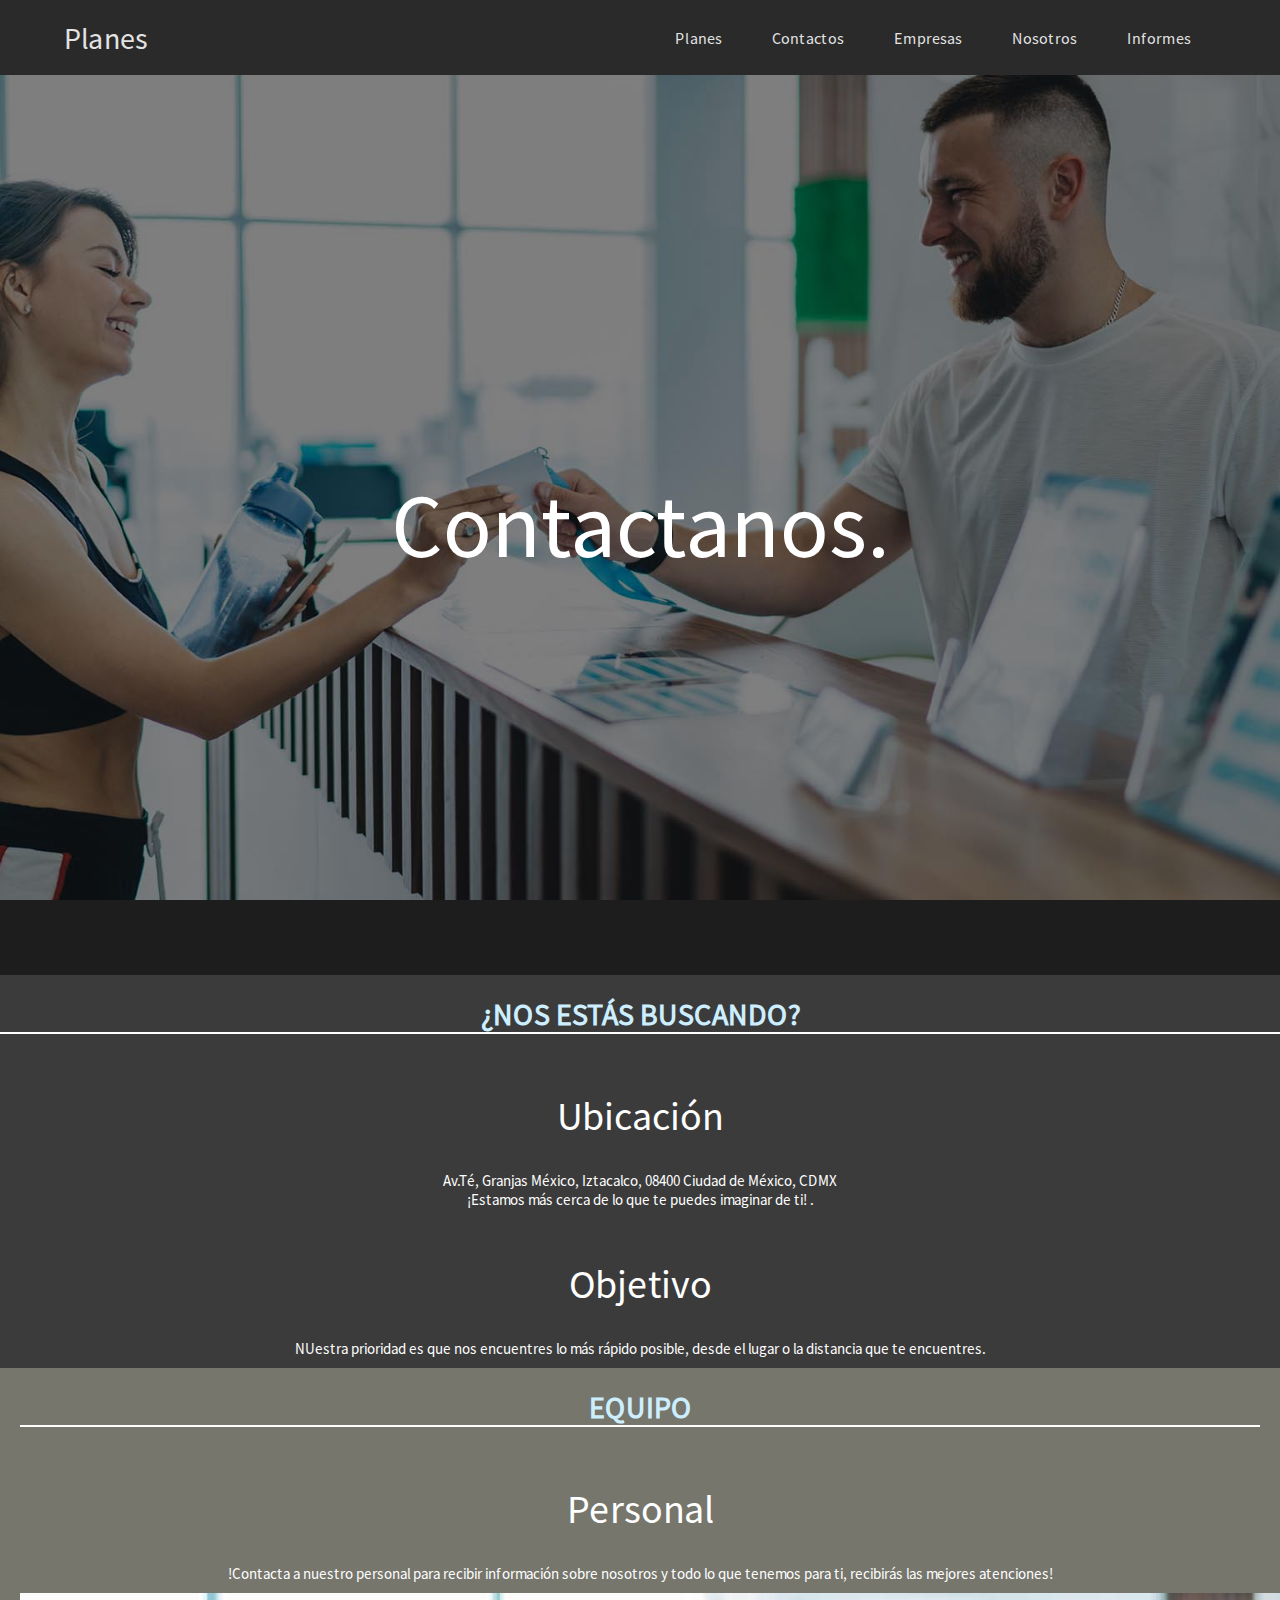
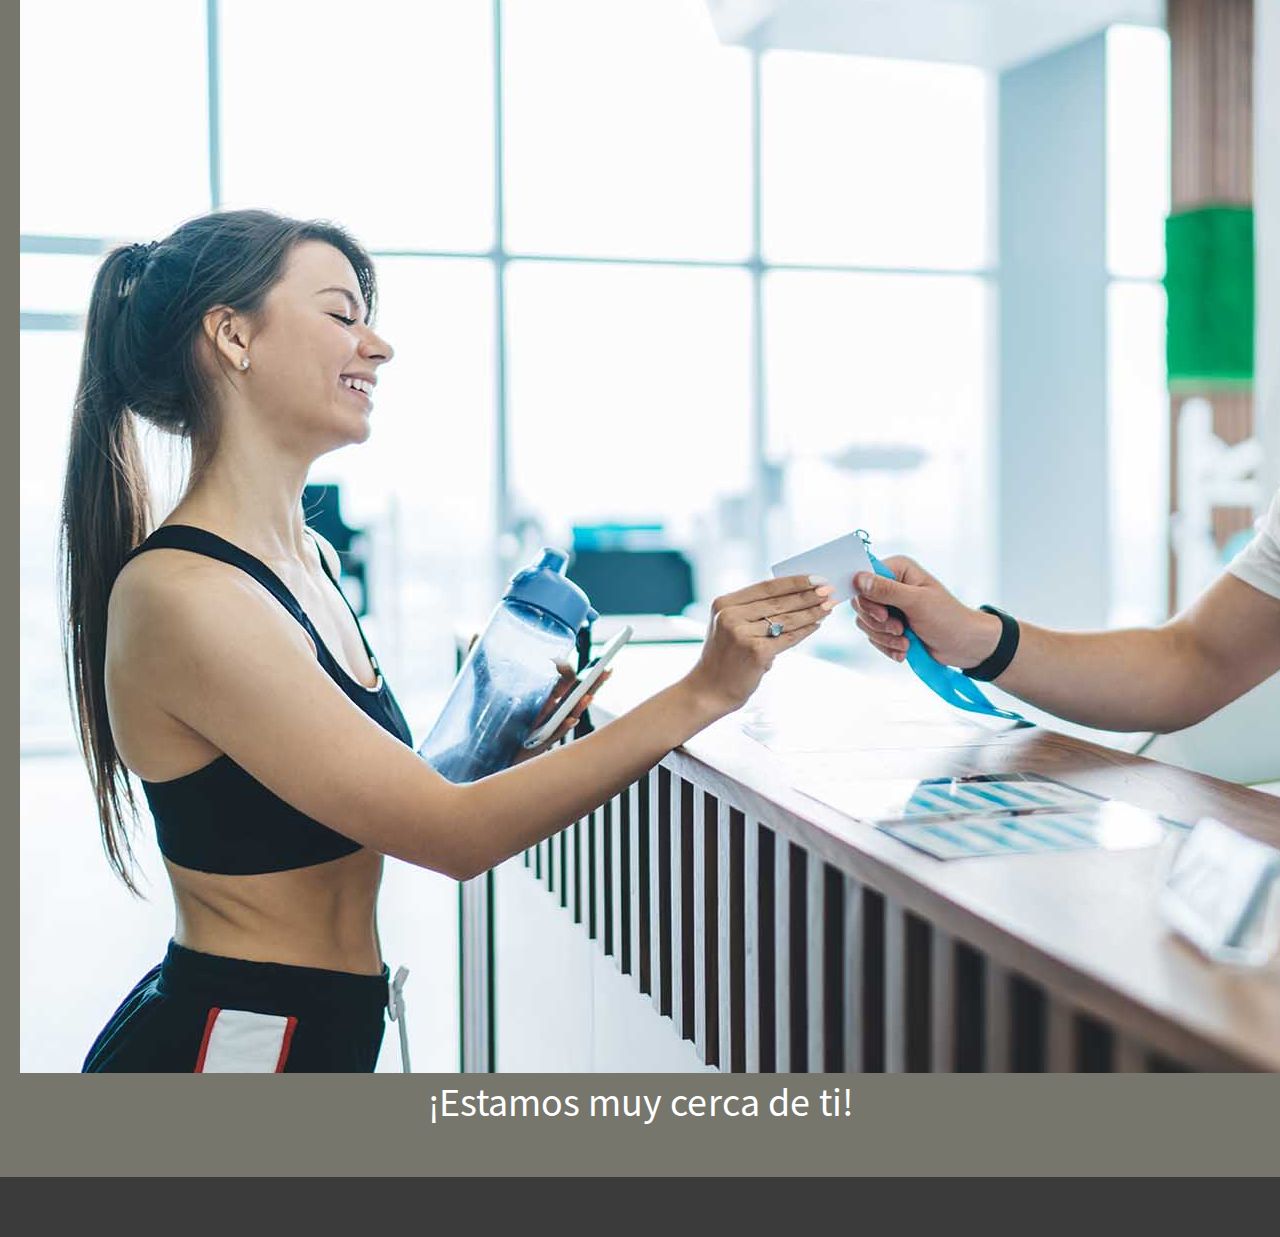
<file: Web Pages/contacto.html>
<!DOCTYPE html>
<html lang="en">
<head>
    <meta charset="UTF-8">
    <title>Contacto</title>

    <!-- Estilos generales -->
    <link rel="stylesheet" href="../css/main.css">
    <link rel="stylesheet" href="../css/colores.css">
    <link rel="stylesheet" href="../css/box_and_forms.css">
    <link rel="stylesheet" href="../css/header_general.css">

    <!-- estilo de pagina  -->
    <link rel="stylesheet" href="../css/contacto.css">

    <!-- Iconos de google -->
    <link rel="stylesheet"
          href="https://fonts.googleapis.com/css2?family=Material+Symbols+Rounded:opsz,wght,FILL,GRAD@48,400,1,0"/>

</head>
<body>
<!-- Header -->
<header>
    <div>
        <div class="titulo">Planes</div>
        <nav>
            <a href="../Web%20Pages/planes.html">Planes</a>
            <a href="../Web%20Pages/contacto.html">Contactos</a>
            <a href="../Web%20Pages/empresa.html">Empresas</a>
            <a href="../Web%20Pages/nosotros.html">Nosotros</a>
            <a href="../Web%20Pages/informes.html">Informes</a>
        </nav>
    </div>
</header>
   <!-- Fondo -->
    <div class="contenido-body"> 
    <h1 class="texto"> Contactanos.</h1> 
</div>
    <br>
    <main class="container">
        <div class="Equipo de Expertos">
                <h2 class="subtitulo"> <span> ¿Nos estás buscando?</span> </h2>
                <p>
                      <div class="titulo2"> Ubicación </div> <br> 
            <div class= "texto2">  Av.Té, Granjas México, Iztacalco, 08400 Ciudad de México, CDMX <br>
                ¡Estamos más cerca de lo que te puedes imaginar de ti! .</div>
                </p>
            <br>
            <br>
                <p>
                      <div class="titulo2"> Objetivo </div> <br> 
            <div class= "texto3"> NUestra prioridad es que nos encuentres lo más rápido posible, desde el lugar o la distancia que te encuentres.</div>
                </p>  
        </div>
        <div class="row productos">
            <article class="col-12 text-center">
                <h2 class="subtitulo"><span> EQUIPO </span> </h2>
                <div class="mision">
                <p>
                  <div class="titulo2"> Personal </div> <br>
                   <div class= "texto4"> !Contacta a nuestro personal para recibir información sobre nosotros y todo lo que tenemos para ti, recibirás las mejores atenciones!</div>
                </p>
                </div>
            </article>
            <div class="col-12">
                <div class="row" justify-content-center>
              <article class="col-6">
                  <figure class="producto">
                     
                          <div align="center"> <img src= "../media/img/RECEP.jpg" class="img-fluid" alt""> </div>
                      <figcaption class="overlay">
                          <div class="titulo2"> ¡Estamos muy cerca de ti! </div>
                          <br> 

<section>

</section>
</body>
</html>
</file>
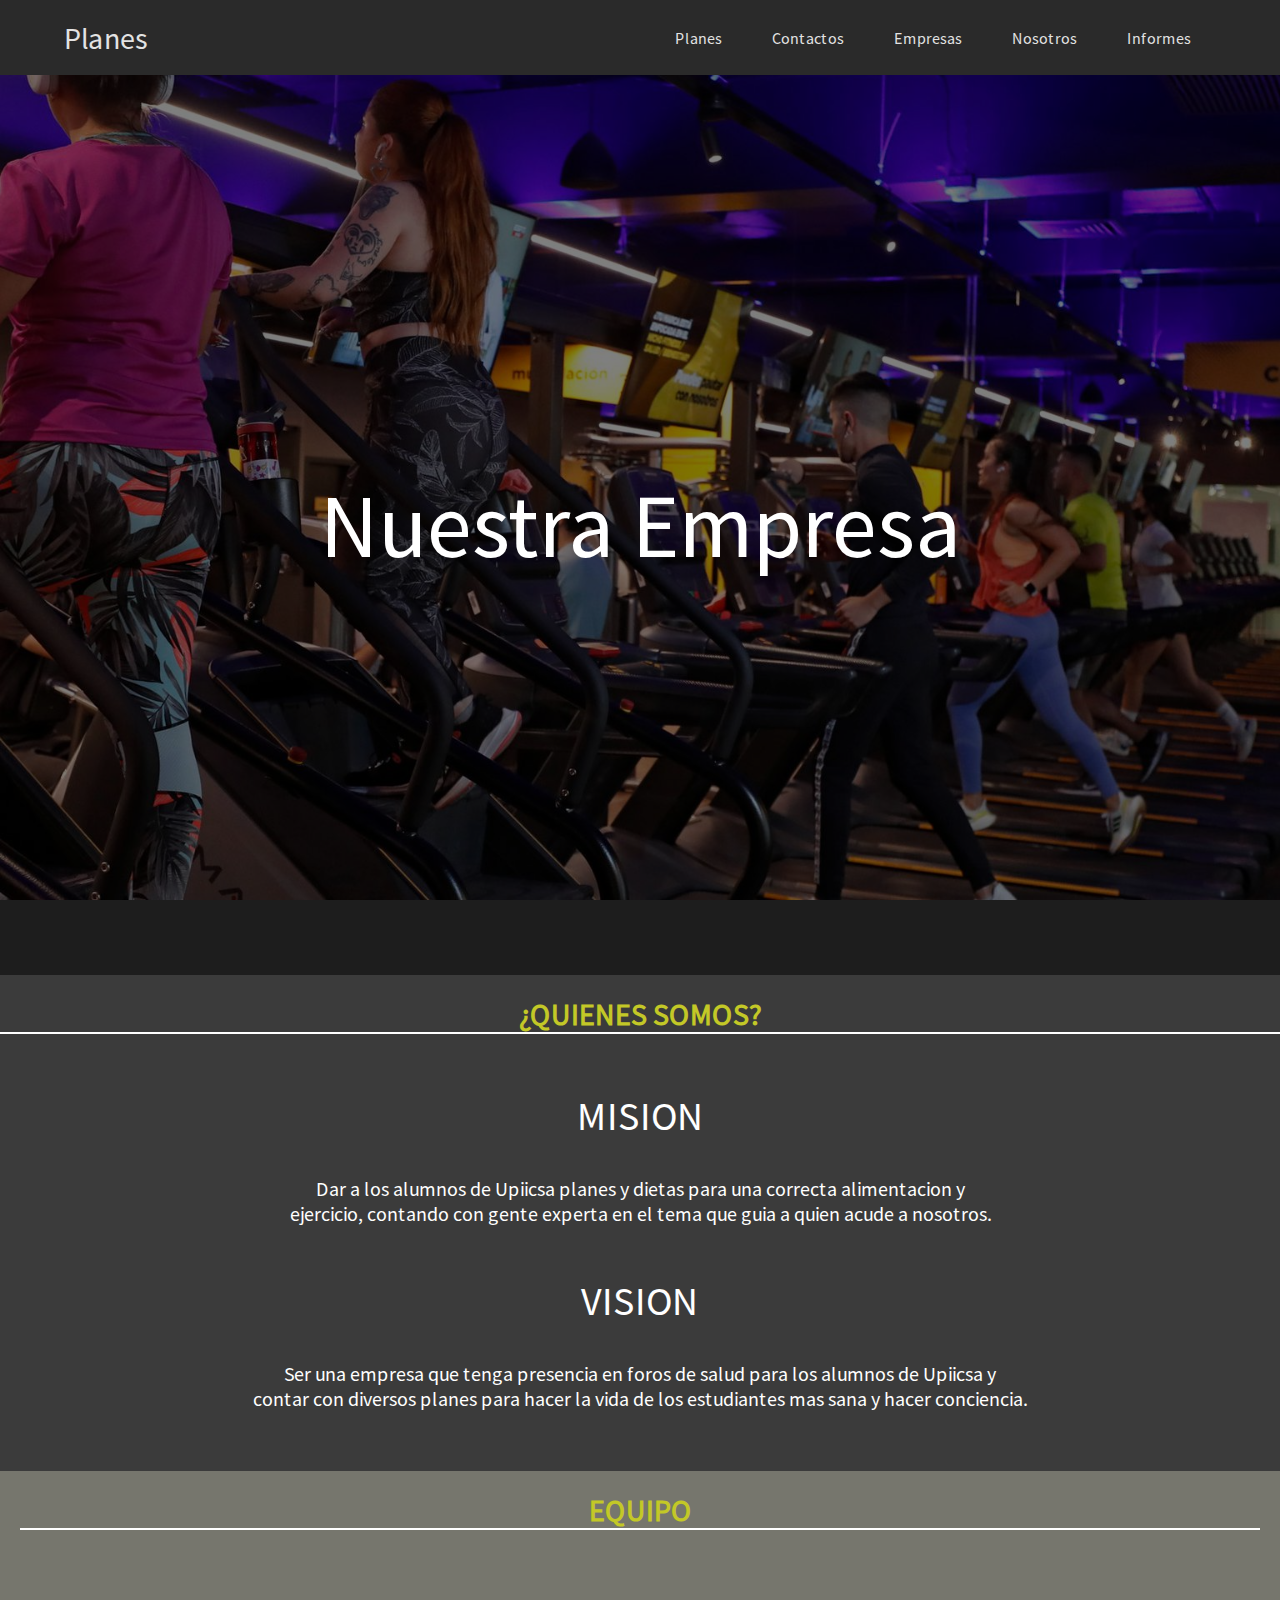
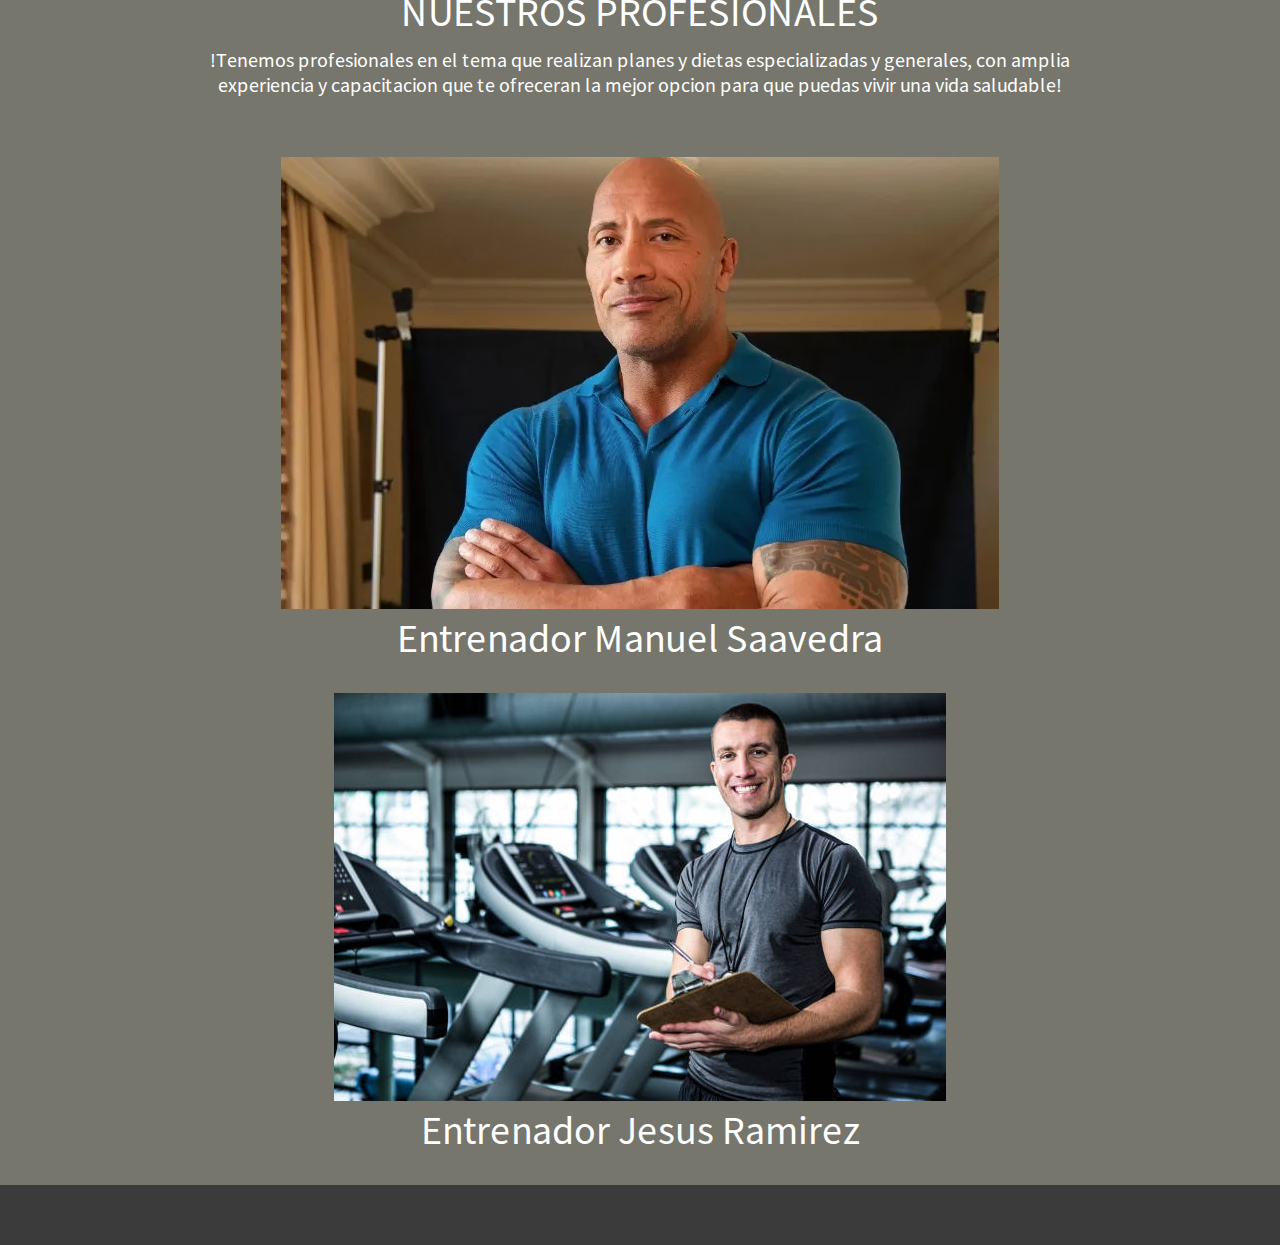
<file: Web Pages/empresa.html>
<!DOCTYPE html>
<html lang="en">
<head>
    <meta charset="UTF-8">
    <title>Empresa</title>
    <!-- Estilos generales -->
    <link rel="stylesheet" href="../css/main.css">
    <link rel="stylesheet" href="../css/colores.css">
    <link rel="stylesheet" href="../css/box_and_forms.css">
    <link rel="stylesheet" href="../css/header_general.css">

    <!-- estilo de pagina  -->
    <link rel="stylesheet" href="../css/empresa.css">

    <!-- Iconos de google -->
    <link rel="stylesheet"
          href="https://fonts.googleapis.com/css2?family=Material+Symbols+Rounded:opsz,wght,FILL,GRAD@48,400,1,0"/>


</head>
<body>

<!-- Header -->
<header>
    <div>
        <div class="titulo">Planes</div>
        <nav>
            <a href="../Web%20Pages/planes.html">Planes</a>
            <a href="../Web%20Pages/contacto.html">Contactos</a>
            <a href="../Web%20Pages/empresa.html">Empresas</a>
            <a href="../Web%20Pages/nosotros.html">Nosotros</a>
            <a href="../Web%20Pages/informes.html">Informes</a>
        </nav>
    </div>
</header>

<!-- Fondo -->
    <div class="contenido-body"> 
    <h1 class="texto"> Nuestra Empresa </h1> 
</div>
    <br>
    <main class="container">
        <div class="mision">
                <h2 class="subtitulo"> <span> ¿Quienes somos? </span> </h2>
                <p>
                      <div class="titulo2"> MISION </div> <br> Dar a los alumnos de Upiicsa planes y dietas para una correcta alimentacion y <br> ejercicio, contando con gente experta en el tema que guia a quien acude a nosotros.
                </p>
            <br>
            <br>
                <p>
                      <div class="titulo2"> VISION </div> <br> Ser una empresa que tenga presencia en foros de salud para los alumnos de  Upiicsa y <br> contar con diversos planes para hacer la vida de los estudiantes mas sana y hacer conciencia.
                </p>  
        </div>
        <div class="row productos">
            <article class="col-12 text-center">
                <h2 class="subtitulo"><span> Equipo </span> </h2>
                <div class="mision">
                <p>
                  <div class="titulo2"> NUESTROS PROFESIONALES </div>
                    !Tenemos profesionales en el tema que realizan planes y dietas especializadas y generales, con amplia <br> 
                    experiencia y capacitacion que te ofreceran la mejor opcion para que puedas vivir una vida saludable!
                </p>
                </div>
            </article>
            <div class="col-12">
                <div class="row" justify-content-center>
              <article class="col-6">
                  <figure class="producto">
                     <div align="center">  <img src= "../media/img/miembro1.jpg" class="img-fluid" alt""> </div>
                      <figcaption class="overlay">
                          <div class="titulo2"> Entrenador Manuel Saavedra </div>
                          <br>
                        <div align="center"> <img src= "../media/img/miembro2.jpg" class="img-fluid" alt""> </div>
                      <figcaption class="overlay">
                          <div class="titulo2"> Entrenador Jesus Ramirez </div>
                  </figure>
              </article>
                </div>
                </div>
        </div>
    </main>
</body>
</html>
</file>
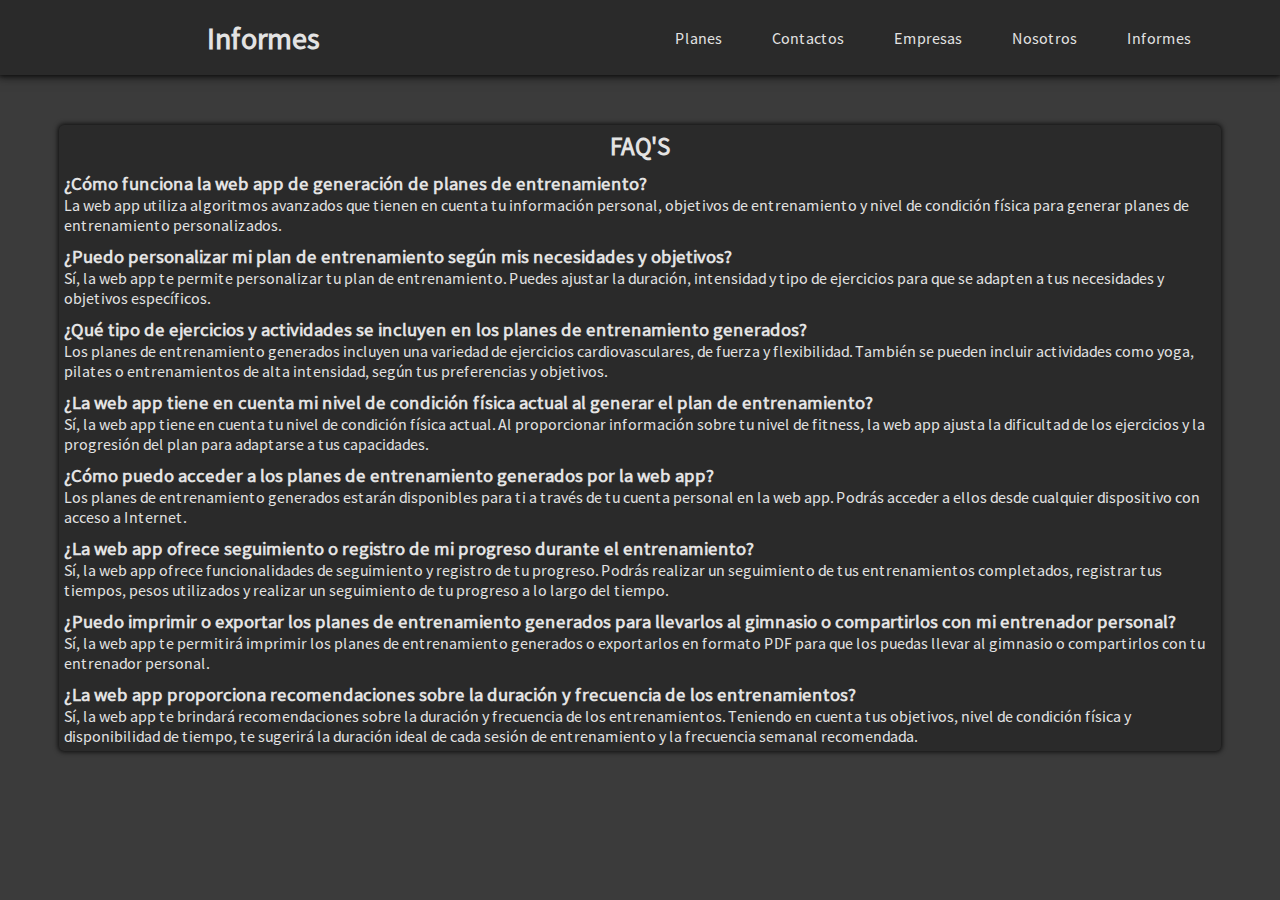
<file: Web Pages/informes.html>
<!DOCTYPE html>
<html lang="en">
<head>
    <meta charset="UTF-8">
    <title>Informe</title>


    <!-- Estilos generales -->
    <link rel="stylesheet" href="../css/main.css">
    <link rel="stylesheet" href="../css/colores.css">
    <link rel="stylesheet" href="../css/box_and_forms.css">
    <link rel="stylesheet" href="../css/header_general.css">

    <!-- estilo de pagina  -->
    <link rel="stylesheet" href="../css/informes.css">

    <!-- Iconos de google -->
    <link rel="stylesheet"
          href="https://fonts.googleapis.com/css2?family=Material+Symbols+Rounded:opsz,wght,FILL,GRAD@48,400,1,0"/>


</head>
<body>
<!-- Header -->
<header>
    <div>
        <div class="titulo">Informes</div>
        <nav>
            <a href="../Web%20Pages/planes.html">Planes</a>
            <a href="../Web%20Pages/contacto.html">Contactos</a>
            <a href="../Web%20Pages/empresa.html">Empresas</a>
            <a href="../Web%20Pages/nosotros.html">Nosotros</a>
            <a href="../Web%20Pages/informes.html">Informes</a>
        </nav>
    </div>
</header>

<section class="box">
    <div class="titulo">FAQ'S</div>
    <div>
        <h3>¿Cómo funciona la web app de generación de planes de entrenamiento?</h3>
        <div>La web app utiliza algoritmos avanzados que tienen en cuenta tu información personal, objetivos de
            entrenamiento y nivel de condición física para generar planes de entrenamiento personalizados.
        </div>
    </div>
    <div>
        <h3>¿Puedo personalizar mi plan de entrenamiento según mis necesidades y objetivos?</h3>
        <div>Sí, la web app te permite personalizar tu plan de entrenamiento. Puedes ajustar la duración, intensidad y
            tipo de ejercicios para que se adapten a tus necesidades y objetivos específicos.
        </div>
    </div>
    <div>
        <h3>¿Qué tipo de ejercicios y actividades se incluyen en los planes de entrenamiento generados?</h3>
        <div>Los planes de entrenamiento generados incluyen una variedad de ejercicios cardiovasculares, de fuerza y
            flexibilidad. También
            se pueden incluir actividades como yoga, pilates o entrenamientos de alta intensidad, según tus preferencias
            y objetivos.
        </div>
    </div>
    <div>
        <h3>¿La web app tiene en cuenta mi nivel de condición física actual al generar el plan de entrenamiento?</h3>
        <div>Sí, la web app tiene en cuenta tu nivel de condición física actual. Al proporcionar información sobre tu
            nivel de fitness, la web app ajusta la dificultad de los ejercicios y la progresión del plan para adaptarse
            a tus capacidades.
        </div>
    </div>
    <div>
        <h3>¿Cómo puedo acceder a los planes de entrenamiento generados por la web app? </h3>
        <div>Los planes de entrenamiento generados estarán disponibles para ti a través de tu cuenta personal en la web
            app. Podrás acceder a ellos desde cualquier dispositivo con acceso a Internet.
        </div>
    </div>
    <div>
        <h3>¿La web app ofrece seguimiento o registro de mi progreso durante el entrenamiento?</h3>
        <div>Sí, la web app ofrece funcionalidades de seguimiento y registro de tu progreso. Podrás realizar un
            seguimiento de tus entrenamientos completados, registrar tus tiempos, pesos utilizados y realizar un
            seguimiento de tu progreso a lo largo del tiempo.
        </div>
    </div>
    <div>
        <h3>¿Puedo imprimir o exportar los planes de entrenamiento generados para llevarlos al gimnasio o compartirlos
            con mi entrenador personal?</h3>
        <div>Sí, la web app te permitirá imprimir los planes de entrenamiento generados o exportarlos en formato PDF
            para que los puedas llevar al gimnasio o compartirlos con tu entrenador personal.
        </div>
    </div>
    <div>
        <h3>¿La web app proporciona recomendaciones sobre la duración y frecuencia de los entrenamientos?</h3>
        <div>Sí, la web app te brindará recomendaciones sobre la duración y frecuencia de los entrenamientos. Teniendo
            en cuenta tus objetivos, nivel de condición física y disponibilidad de tiempo, te sugerirá la duración ideal
            de cada sesión de entrenamiento y la frecuencia semanal recomendada.
        </div>
    </div>


</section>
</body>
</html>
</file>
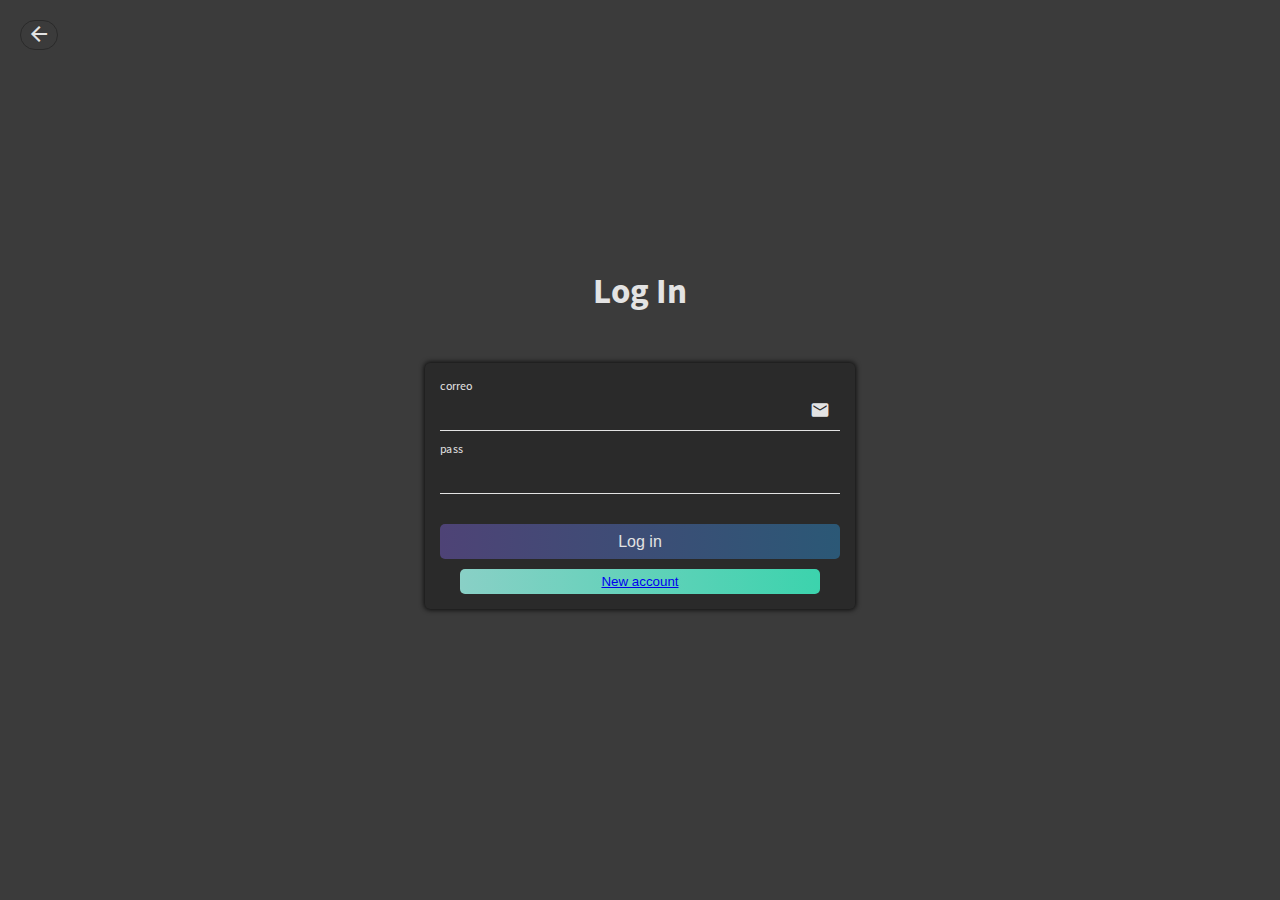
<file: Web Pages/login.html>
<!DOCTYPE html>
<html lang="en">
<head>
    <meta charset="UTF-8">
    <title>Login</title>

    <!-- Estilos -->
    <link rel="stylesheet" href="../css/main.css">
    <link rel="stylesheet" href="../css/colores.css">
    <link rel="stylesheet" href="../css/box_and_forms.css">
    <link rel="stylesheet" href="../css/login_and_sigup.css">
    <link rel="stylesheet" href="../css/app_name_style.css">
    <link rel="stylesheet" href="https://fonts.googleapis.com/icon?family=Material+Icons">

</head>
<body>
<!-- Boton de volver -->
<button class="button_style_3">
  <span class="material-icons">arrow_back</span>
</button>


<section class="form_in_center">
    <h1>Log In</h1>

    <div class="box">
        <form class="form_clasic" id="login">

            <div class="input-container">
                <label for="correo">correo</label>
                <input type="email" name="correo" id="correo" class="input-with-icon">
                <span class="material-icons">mail</span>
            </div>

            <div class="input-container">
                <label for="pass">pass</label>
                <input type="password" name="pass" id="pass" class="input-with-icon">
                <span class="material-icons">key</span>
            </div>


            <!--

            Ejemplo de label sin icono
             <label for="pass">pass</label>
             <input type="password" name="pass" id="pass">


             -->

            <input type="button" value="Log in" id="submit">
            <button class="button_style_1" id="newa"><a href="signup.html">New account</a></button>

        </form>
    </div>

    <!-- nombre de la palicacion con efecto -->
    <div id="app_name_efect">
        <div id="D" class="opacity">D</div>
        <div id="I" class="opacity">I</div>
        <div id="E" class="opacity">E</div>
        <div id="T" class="opacity">T</div>
        <div id="X" class="opacity">X</div>
    </div>
</section>



</body>
<script src="../JS/jquery.js"></script>
<script src="../JS/login_and_signup.js"></script>
<script src="../JS/login.js"></script>
</html>
</file>
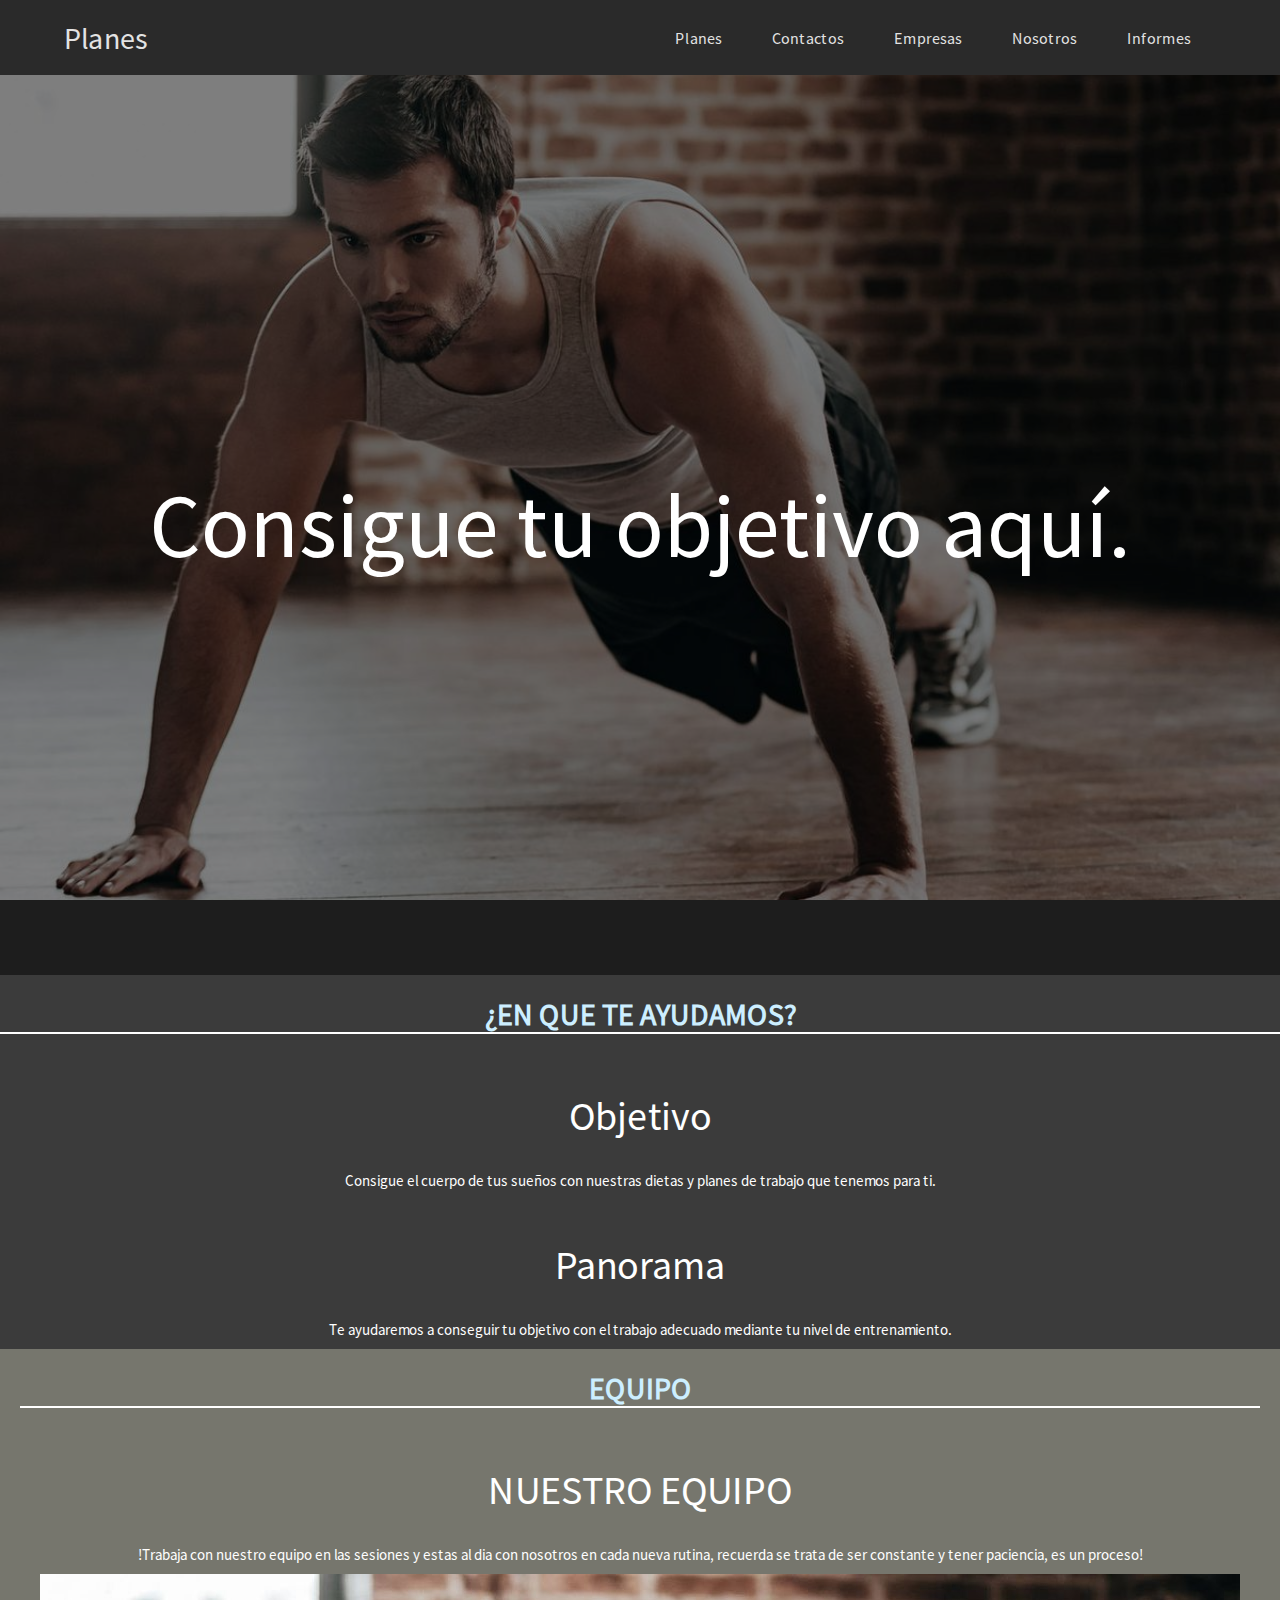
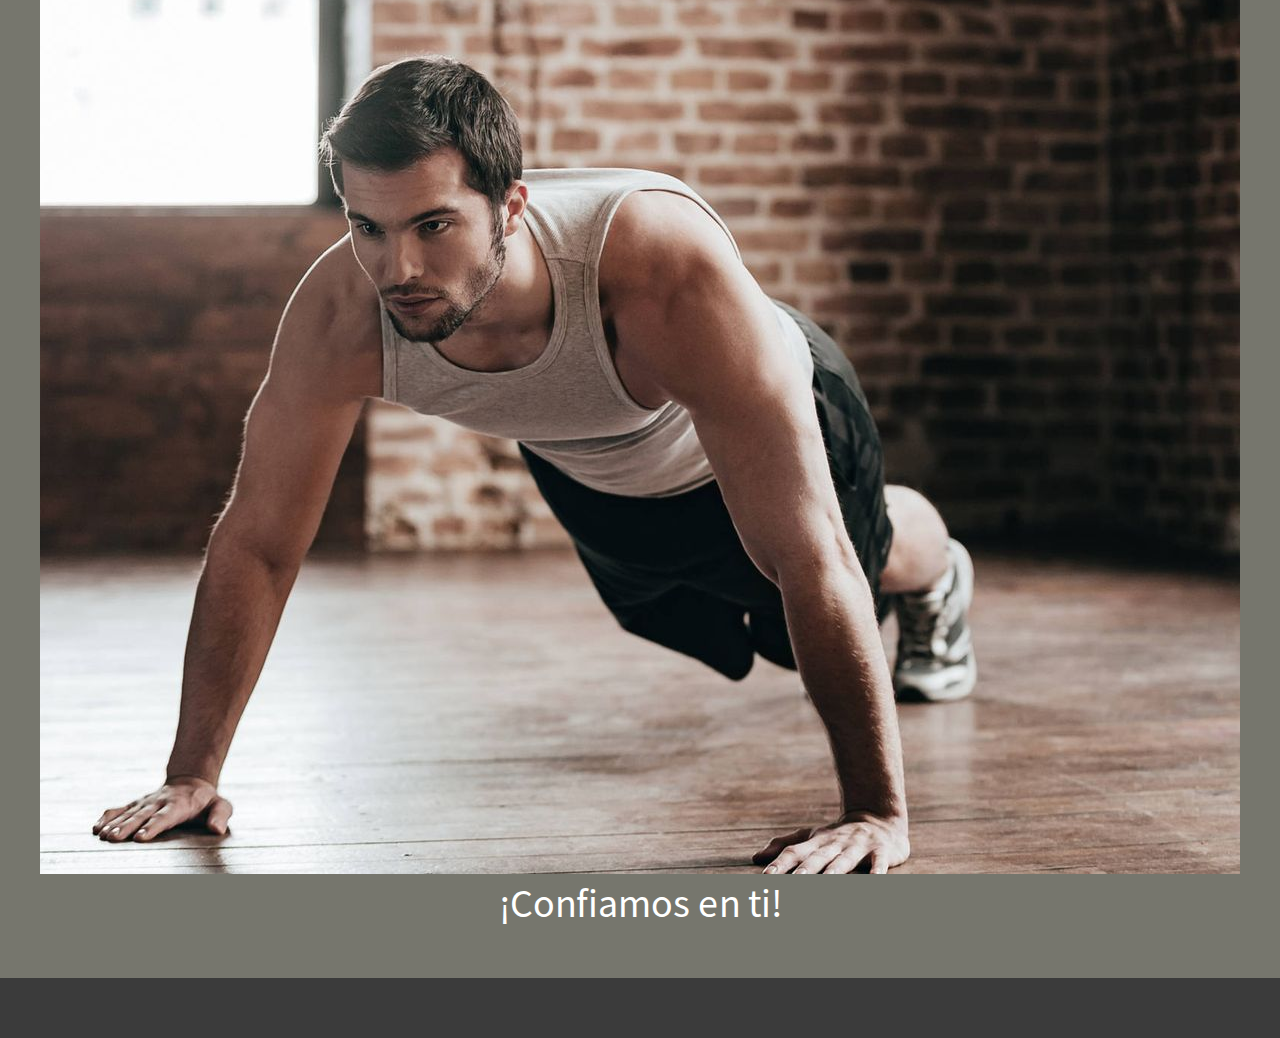
<file: Web Pages/nosotros.html>
<!DOCTYPE html>
<html lang="en">
<head>
    <meta charset="UTF-8">
    <title>Nosotros</title>
    <!-- Estilos generales -->
    <link rel="stylesheet" href="../css/main.css">
    <link rel="stylesheet" href="../css/colores.css">
    <link rel="stylesheet" href="../css/box_and_forms.css">
    <link rel="stylesheet" href="../css/header_general.css">

    <!-- estilo de pagina  -->
    <link rel="stylesheet" href="../css/nosotros.css">

    <!-- Iconos de google -->
    <link rel="stylesheet"
          href="https://fonts.googleapis.com/css2?family=Material+Symbols+Rounded:opsz,wght,FILL,GRAD@48,400,1,0"/>


</head>
<body>

<!-- Header -->
<header>
    <div>
        <div class="titulo">Planes</div>
        <nav>
            <a href="../Web%20Pages/planes.html">Planes</a>
            <a href="../Web%20Pages/contacto.html">Contactos</a>
            <a href="../Web%20Pages/empresa.html">Empresas</a>
            <a href="../Web%20Pages/nosotros.html">Nosotros</a>
            <a href="../Web%20Pages/informes.html">Informes</a>
        </nav>
    </div>
</header>

<!-- Fondo -->
    <div class="contenido-body"> 
    <h1 class="texto"> Consigue tu objetivo aquí.</h1> 
</div>
    <br>
    <main class="container">
        <div class="Equipo de Expertos">
                <h2 class="subtitulo"> <span> ¿En que te ayudamos?</span> </h2>
                <p>
                      <div class="titulo2"> Objetivo </div> <br> 
            <div class= "texto2"> Consigue el cuerpo de tus sueños con nuestras dietas y planes de trabajo que tenemos para ti.</div>
                </p>
            <br>
            <br>
                <p>
                      <div class="titulo2"> Panorama </div> <br> 
            <div class= "texto3">Te ayudaremos a conseguir tu objetivo con el trabajo adecuado mediante tu nivel de entrenamiento.</div>
                </p>  
        </div>
        <div class="row productos">
            <article class="col-12 text-center">
                <h2 class="subtitulo"><span> Equipo </span> </h2>
                <div class="mision">
                <p>
                  <div class="titulo2"> NUESTRO EQUIPO </div> <br>
                   <div class= "texto4"> !Trabaja con nuestro equipo en las sesiones y estas al dia con nosotros en cada nueva rutina,  
                    recuerda se trata de ser constante y tener paciencia, es un proceso!</div>
                </p>
                </div>
            </article>
            <div class="col-12">
                <div class="row" justify-content-center>
              <article class="col-6">
                  <figure class="producto">
                     <div align="center">  <img src= "../media/img/Ejercicio.jpg" class="img-fluid" alt""> </div>
                      <figcaption class="overlay">
                          <div class="titulo2"> ¡Confiamos en ti! </div>
                          <br>
                        
                  </figure>
              </article>
                </div>
                </div>
        </div>
    </main>
</body>
</html>
</file>
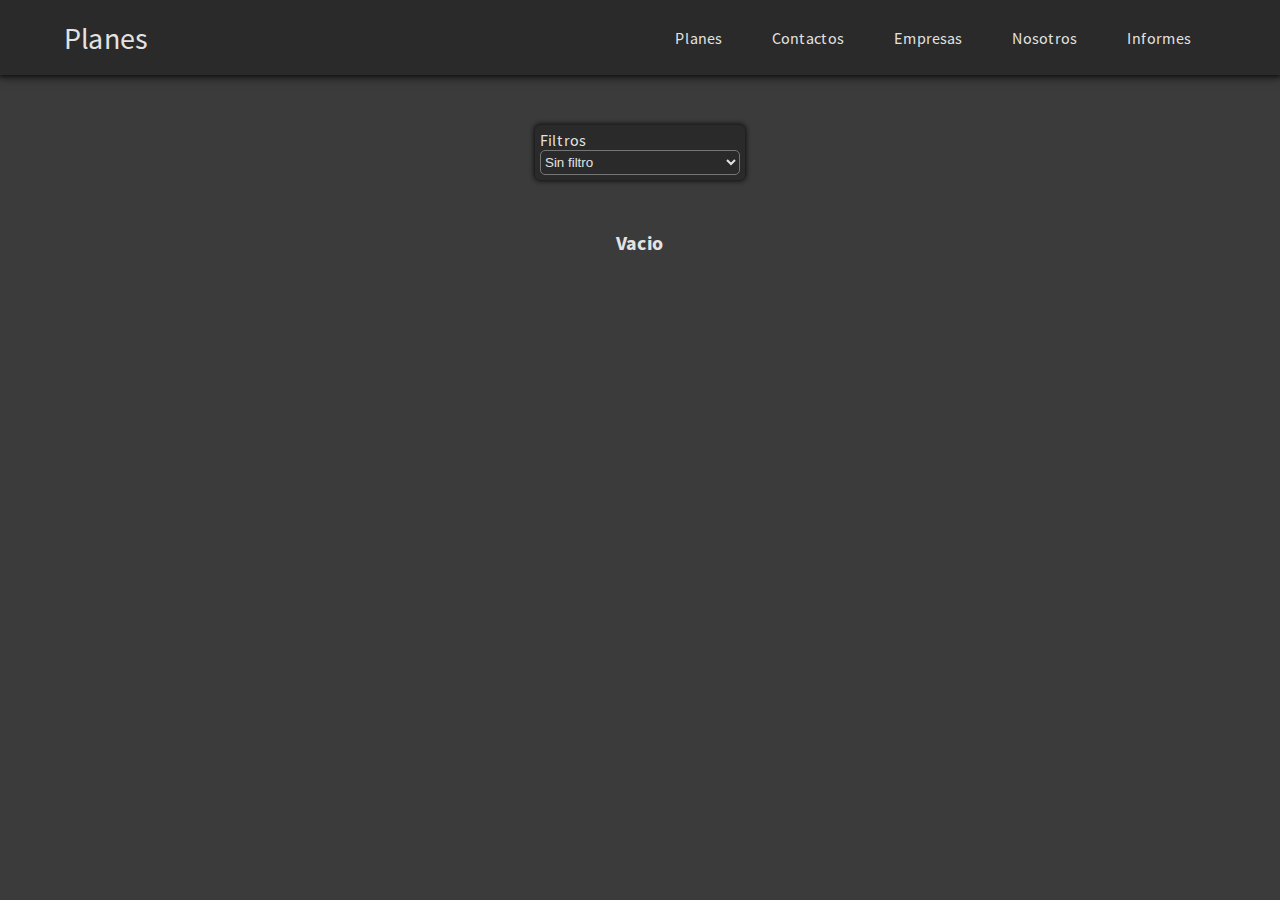
<file: Web Pages/planes.html>
<!DOCTYPE html>
<html lang="en">
<head>
    <meta charset="UTF-8">
    <title>Planes</title>

    <!-- Estilos generales -->
    <link rel="stylesheet" href="../css/main.css">
    <link rel="stylesheet" href="../css/colores.css">
    <link rel="stylesheet" href="../css/box_and_forms.css">
    <link rel="stylesheet" href="../css/header_general.css">

    <!-- estilo de pagina  -->
    <link rel="stylesheet" href="../css/planes.css">

    <!-- Iconos de google -->
    <link rel="stylesheet"
          href="https://fonts.googleapis.com/css2?family=Material+Symbols+Rounded:opsz,wght,FILL,GRAD@48,400,1,0"/>
    <script src="../JS/jquery.js"></script>

</head>
<body class="scroll">


<!-- Header -->
<header>
    <div>
        <div class="titulo">Planes</div>
        <nav>
            <a href="../Web%20Pages/planes.html">Planes</a>
            <a href="../Web%20Pages/contacto.html">Contactos</a>
            <a href="../Web%20Pages/empresa.html">Empresas</a>
            <a href="../Web%20Pages/nosotros.html">Nosotros</a>
            <a href="../Web%20Pages/informes.html">Informes</a>
        </nav>
    </div>
</header>

<div class="filtro box">
    <div>Filtros</div>


    <select id="miSelect">
        <option value="1">Sin filtro</option>
        <option value="2">Favoritos</option>
        <option value="3">Ocultos</option>
        <option value="4">Siguiendo</option>
    </select>
</div>

<section class="cuerpo" id="cuerpo">

    <!-- Inicia Plan
    <div class="plan_contenedor">
        <div class="icons">
            <span class="material-symbols-rounded follow">person_add</span>
            <span class="material-symbols-rounded siguiendo">verified</span>
            <span class="material-symbols-rounded favorito">favorite</span>
            <span class="material-symbols-rounded ocultar">block</span>
            <span class="material-symbols-rounded mostrar">visibility</span>
        </div>

        <div class="box plan">
            <div class="nombre">nombre plan</div>
            <div class="descripcion scroll">Lorem
            </div>
        </div>

        <img src="../media/img/fisicoculturista.jpg"/>
    </div>
   find del plan -->


</section>


<section class="vacio" id="cuerpo_oculto"></section>

</body>
<script src="../JS/jquery.js"></script>
<script src="../JS/planes.js"></script>
</html>
</file>
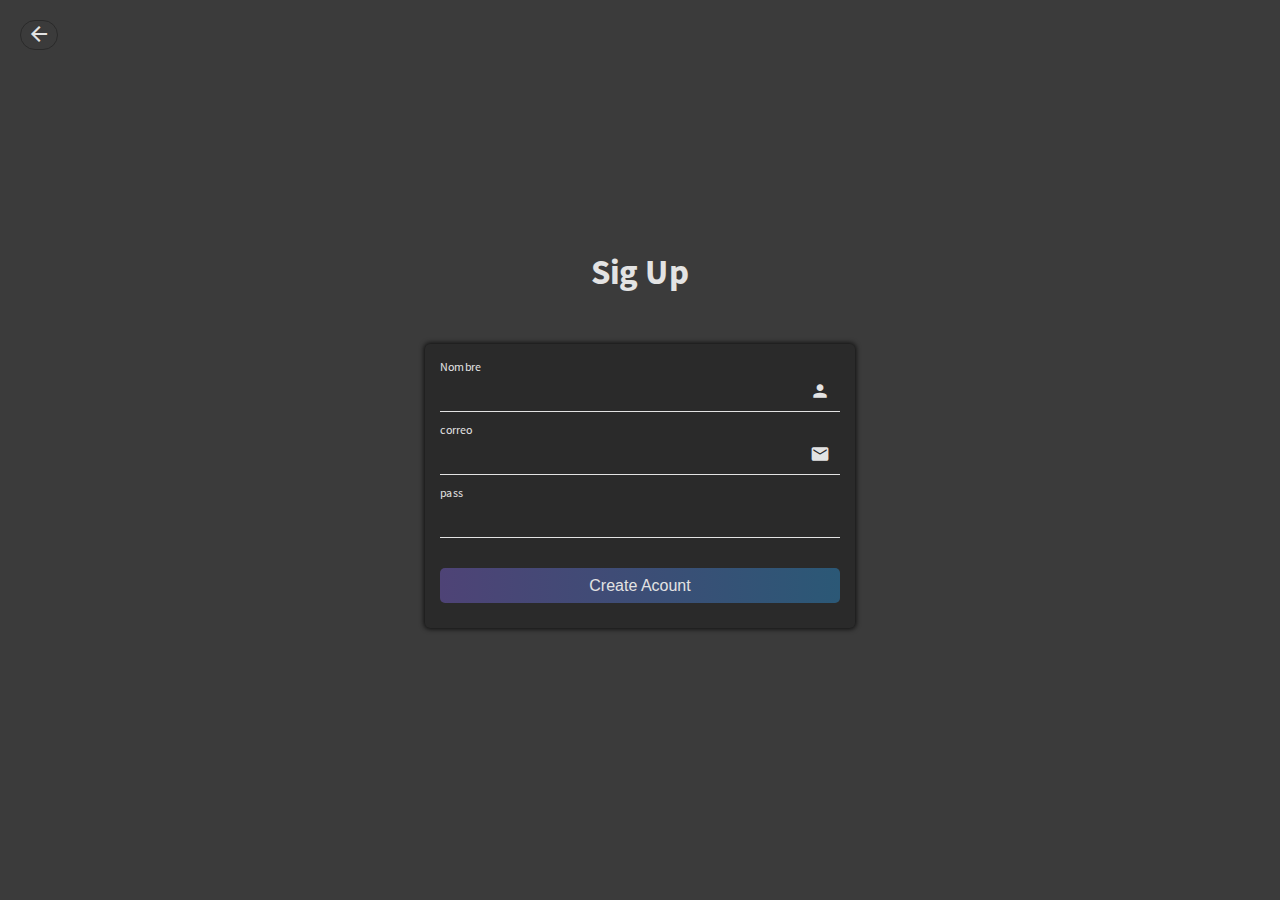
<file: Web Pages/signup.html>
<!DOCTYPE html>
<html lang="en">
<head>
    <meta charset="UTF-8">
    <title>Login</title>

    <!-- Estilos -->
    <link rel="stylesheet" href="../css/main.css">
    <link rel="stylesheet" href="../css/colores.css">
    <link rel="stylesheet" href="../css/box_and_forms.css">
    <link rel="stylesheet" href="../css/login_and_sigup.css">
    <link rel="stylesheet" href="../css/app_name_style.css">
    <link rel="stylesheet" href="https://fonts.googleapis.com/icon?family=Material+Icons">

</head>
<body>
<!-- Boton de volver -->
<button class="button_style_3">
    <span class="material-icons">arrow_back</span>
</button>


<section class="form_in_center">
    <h1>Sig Up</h1>

    <div class="box">
        <form action="" class="form_clasic">

            <div class="input-container">
                <label for="name">Nombre</label>
                <input type="text" name="name" id="name" class="input-with-icon">
                <span class="material-icons">person</span>
            </div>

            <div class="input-container">
                <label for="correo">correo</label>
                <input type="email" name="correo" id="correo" class="input-with-icon">
                <span class="material-icons">mail</span>
            </div>

            <div class="input-container">
                <label for="pass">pass</label>
                <input type="password" name="pass" id="pass" class="input-with-icon">
                <span class="material-icons">key</span>
            </div>




            <input type="button" value="Create Acount" id="create">

        </form>
    </div>

    <!-- nombre de la palicacion con efecto -->
    <div id="app_name_efect">
        <div id="D" class="opacity">D</div>
        <div id="I" class="opacity">I</div>
        <div id="E" class="opacity">E</div>
        <div id="T" class="opacity">T</div>
        <div id="X" class="opacity">X</div>
    </div>
</section>



</body>
<script src="../JS/jquery.js"></script>
<script src="../JS/signup.js"></script>
<script src="../JS/login_and_signup.js"></script>
</html>
</file>
<file: css/main.css>
/*
MAIN CSS

En este archivo se definiran los estilos principales de la aplicaciónlo cuales pueden ser reutilizados en todas las paginas

*/


/*Fuentes*/
@font-face {
    font-family: 'Source Sans Pro';
    src: url('../Fonts/Source_Sans_Pro/SourceSansPro-Regular.ttf') format('truetype');
}

@font-face {
    font-family: 'Source Sans Pro Bold';
    src: url('../Fonts/Source_Sans_Pro/SourceSansPro-Bold.ttf') format('truetype');
}

@font-face {
    font-family: 'Source Sans Pro Light';
    src: url('../Fonts/Source_Sans_Pro/SourceSansPro-Light.ttf') format('truetype');
}

* {
    margin: 0;
}

body {
    background-color: var(--color_background_2);
    color: var(--color_font);
    font-family: 'Source Sans Pro', sans-serif;
}




/*-----------
■ Scroll
-----------*/
.scroll::-webkit-scrollbar {
    width: 3px; /* Tamaño del scroll en vertical */
    height: 3px; /* Tamaño del scroll en horizontal */
}



/* Ponemos un color de fondo y redondeamos las esquinas del thumb */
.scroll::-webkit-scrollbar-thumb {
    background: linear-gradient(to bottom, var(--color_5), var(--color_6));
    border-radius: var(--redondeado);

}

/* Cambiamos el fondo y agregamos una sombra cuando esté en hover */
.scroll::-webkit-scrollbar-thumb:hover {
    background: linear-gradient(to bottom, var(--color_3), var(--color_4));
    box-shadow: 0 0 2px 1px rgba(0, 0, 0, 0.2);
}

/* Cambiamos el fondo cuando esté en active */
.scroll::-webkit-scrollbar-thumb:active {

}

/* Ponemos un color de fondo y redondeamos las esquinas del track */
.scroll::-webkit-scrollbar-track {
    background: transparent;
    border-radius: 4px;
}

/* Cambiamos el fondo cuando esté en active o hover */
.scroll::-webkit-scrollbar-track:hover,
.scroll::-webkit-scrollbar-track:active {

}
</file>
<file: css/colores.css>
/*
MAIN CSS

En este archivo se definiran los colores a modo de paleta

*/

:root {
    --white: #FFFFFF;
    --color_background_1: #2a2a2a;
    --color_background_2: #3b3b3b;
    --color_font: #e3e3e3;
    --color_1: #89D0C6;
    --color_2: #3CD3AD;
    --color_3: #0044FF;
    --color_4: #00AEE0;
    --color_5:#4E4376;
    --color_6:#2B5876;
    --color_7:#FF0000;
    --color_8:#840101;

    --redondeado:5px;
}
/*
:root {
    --white: #FFFFFF;
    --color_background_1: #2a2a2a;
    --color_background_2: #3b3b3b;
    --color_font: #e3e3e3;
    --main_color_1: #89D0C6;
    --main_color_2: #3a6458;
    --secondary_color_1: #C8E6C9;
    --secondary_color_2: #A3D8F4;

    --redondeado:5px;
}

*/
</file>
<file: css/box_and_forms.css>
.form_in_center {
    display: flex;
    flex-direction: column;
    justify-content: center;
    align-items: center;
    height: 90vh;
}

.box {
    background-color: var(--color_background_1);
    border-radius: var(--redondeado);
    box-shadow: 0 0 5px 1px rgba(0, 0, 0, 80%);
    padding: 5px;
}


/*
■ Formularios
*/

.form_clasic {
    display: flex;
    flex-direction: column;
    margin: 10px;

}


.form_clasic input {
    border: none;
    border-bottom: 0.5px solid var(--color_font);
    outline: none;
    margin-bottom: 10px;
    background-color: var(--color_background_1);
    color: var(--color_font);
    font-size: 14px;
}

.form_clasic input:-webkit-autofill {
    -webkit-box-shadow: 0 0 0 1000px var(--color_background_1) inset; /* Establecer el color de fondo deseado */
    -webkit-text-fill-color: var(--color_font); /* Establecer el color de texto deseado */
}

.form_clasic input[type="submit"],input[type="button"] {
    margin-top: 20px;
    border-radius: var(--redondeado);
    background: linear-gradient(to right, var(--color_5), var(--color_6));
    border: none;
    transition: box-shadow 0.5s;
}

.form_clasic input[type="submit"],input[type="button"]:hover {

    box-shadow: 0 0 10px 0 rgba(0, 0, 0, 0.5), 0 0 10px 10px transparent inset;
}



.form_clasic label {
    font-size: 12px;
}


/*Para cuando tienes iconos*/
.input-container {
    position: relative;
    display: flex;
    flex-direction: column;
}

.input-container .input-with-icon {
    padding-right: 40px;
}

.input-container .material-icons {
    position: absolute;
    right: 10px;
    top: 50%;
    transform: translateY(-50%);
    font-size: 20px; /*Tamaño de los iconos*/
}


/*Tamaño para login y sig in*/
.form_in_center .form_clasic {
    width: 400px;
}

.form_in_center .form_clasic input {
    height: 35px;
    font-size: 16px;
}

.form_in_center .form_clasic input[type="submit"] {
    height: 40px;
}

/*---------------------------------------*/
/*Tamaño para pop ups*/
.form_pop_up .form_clasic input {
    height: 20px;
}


/*-----------------
■ Botonoes

-------------------*/

.button_style_1 {
    height: 25px;
    border-radius: var(--redondeado);
    border: none;
    background: linear-gradient(to right, var(--color_1), var(--color_2));
    transition: box-shadow 0.5s;
}


/*Caracteristicas:
relleno,con sombra
*/
.button_style_1:hover {
    box-shadow: 0 0 10px 0 rgba(0, 0, 0, 0.5), 0 0 10px 10px transparent inset;
}


/*
Caracteristicas

sin relleno, con borde e iluminacion negra
*/
.button_style_3 {
    border-radius: 50px;
    border: solid 1px var(--color_background_1);
    height: 20px;
    background-color: transparent;
    color: var(--color_font);
    transition: box-sadow 0.5s;
}

.button_style_3:hover {
    box-shadow: 0 0 5px 2px rgba(0, 0, 0, 0.3);
}
</file>
<file: css/header_general.css>
header {
    background-color: var(--color_background_1);
    width: 100%;
    height: 75px;
    display: flex;
    justify-content: center;
    box-shadow: 0 0 5px 1px rgba(0,0,0,70%),0 0 10px 2px rgba(0,0,0,50%);


}

header div {
    display: flex;
    align-items: center;
    width: 90%;
    height: 100%;
    justify-content: space-between;
}

header .titulo {
    font-size: 30px;
    width: 300px;
}

header nav {
    display: flex;
}

header nav a {
    padding: 5px;
    margin: auto 20px;
    text-decoration: none;
    color: var(--color_font);
    z-index: 1;
    position: relative;
}

header nav a:hover{

}

header nav a::before {
    content: "";
    position: absolute;
    top: 30px;
    left: -1px;
    right: -1px;

    background: linear-gradient(to right, var(--color_7), var(--color_6));
    z-index: -1;
    opacity: 0;
    height: 1px;
    border-radius: var(--redondeado);
    transform: scaleX(0);
    transform-origin: center;
    transition: opacity 500ms,transform 0.5s ease-in-out;
}

header nav a:hover:before {
    opacity: 1;
    transform: scaleX(1);
}
</file>
<file: css/contacto.css>
.cuerpo{
    display: flex;
    height: 100vh;
    justify-content: center;
    align-items: center;
}

.box{
    display: grid;
    grid-template-columns: repeat(2,1fr);
}

.contenido-body  {
    width: 100%;
    height: 100vh;
    background-image: url(../media/img/Ubic.jpg);
    background-position: center;
    background-size: cover;
    background-attachment: fixed;
}

.contenido-body .texto {
    width: 100%;
    height: 100vh;
    background: rgba(0,0,0,.5);
    font-size: 90px;
    font-weight: 400;
    font-family: 'Source Sans Pro', sans-serif;
    display: flex;
    align-items: center;
    justify-content: center;
    color: White ;
}

.titulo2 {
     margin-bottom: 10px;
    font-size: 40px;
    text-align: center;
    justify-content: center;
    font-family: 'Source Sans Pro', sans-serif;
    color: White;
}
.Equipo de Expertos {
    margin-bottom: 60px;
    font-size: 20px;
    text-align: center;
    justify-content: center;
    font-family: 'Source Sans Pro', sans-serif;
    color: White;
}

.subtitulo {
    font-size: 30px;
    color: #CCEEFF;
    font-family: 'Source Sans Pro', sans-serif;
    font-weight: 700;
    text-align: center;
    justify-content: center;
    z-index: 2;
    text-transform: uppercase;
    margin-bottom: 20px;
   
}

.subtitulo::after {
    content:"";
    display: inline-block;
    height: 2px;
    width: 100%;
    background-color: white;
    position: relative;
    z-index: 1;
    top: -29px;
   
}

.productos {
    background: #76766D;
    padding: 20px;
    margin-bottom: 60px;
}
    
    
.texto2 {
     margin-bottom: 10px;
    font-size: 15px;
    text-align: center;
    justify-content: center;
    font-family: 'Source Sans Pro', sans-serif;
    color: White;
}


.texto3 {
     margin-bottom: 10px;
    font-size: 15px;
    text-align: center;
    justify-content: center;
    font-family: 'Source Sans Pro', sans-serif;
    color: White;
}

.texto4 {
     margin-bottom: 10px;
    font-size: 15px;
    text-align: center;
    justify-content: center;
    font-family: 'Source Sans Pro', sans-serif;
    color: White;
}    


.contenido-body  {
    width: 100%;
    height: 100vh;
    background-image: url(../media/img/RECEP.jpg);
    background-position: center;
    background-size: cover;
    background-attachment: fixed;
}


.contenido-body .texto {
    width: 100%;
    height: 100vh;
    background: rgba(0,0,0,.5);
    font-size: 90px;
    font-weight: 400;
    font-family: 'Source Sans Pro', sans-serif;
    display: flex;
    align-items: center;
    justify-content: center;
    color: White ;
}
</file>
<file: css/empresa.css>
.cuerpo{
    display: flex;
    height: 100vh;
    justify-content: center;
    align-items: center;
}

.box{
    display: grid;
    grid-template-columns: repeat(2,1fr);
}

.contenido-body  {
    width: 100%;
    height: 100vh;
    background-image: url(../media/img/gimnasio.jpg);
    background-position: center;
    background-size: cover;
    background-attachment: fixed;
}

.contenido-body .texto {
    width: 100%;
    height: 100vh;
    background: rgba(0,0,0,.5);
    font-size: 90px;
    font-weight: 400;
    font-family: 'Source Sans Pro', sans-serif;
    display: flex;
    align-items: center;
    justify-content: center;
    color: white;
}

.titulo2 {
     margin-bottom: 10px;
    font-size: 40px;
    text-align: center;
    justify-content: center;
    font-family: 'Source Sans Pro', sans-serif;
    color: White;
}
.mision {
    margin-bottom: 60px;
    font-size: 20px;
    text-align: center;
    justify-content: center;
    font-family: 'Source Sans Pro', sans-serif;
    color: White;
}

.subtitulo {
    font-size: 30px;
    color: #C3C827;
    font-family: 'Source Sans Pro', sans-serif;
    font-weight: 700;
    text-align: center;
    justify-content: center;
    z-index: 2;
    text-transform: uppercase;
    margin-bottom: 20px;
   
}

.subtitulo::after {
    content:"";
    display: inline-block;
    height: 2px;
    width: 100%;
    background-color: white;
    position: relative;
    z-index: 1;
    top: -29px;
   
}

.productos {
    background: #76766D;
    padding: 20px;
    margin-bottom: 60px;
}
</file>
<file: css/informes.css>
section{
    width: 90%;
    margin:50px  auto auto auto;

}

h3{
    margin-top: 10px;
}

.titulo{
    margin: auto;
    font-size: 25px;
    width: 100%;
    text-align: center;
    font-weight: 800;
}
</file>
<file: css/login_and_sigup.css>
h1{
    margin-bottom: 50px;
    font-size: 35px;
    font-family: "Source Sans Pro Bold",sans-serif;
}

.button_style_1{
    width: 90%;
    margin: auto;
}

.button_style_3{
    height: 30px;
    margin: 20px 0 0 20px;
}

.button_style_3 .material-icons{
    margin: auto;
}
</file>
<file: css/app_name_style.css>
/*
CSS de la letras de titulo animadas solamente solo se usa en login y sigup
*/

#app_name_efect{
    position: relative;
    top: 20vh;
    font-size: 25px;
    font-family: "Source Sans Pro Light",sans-serif;
    letter-spacing: 20px;
    display: flex;
}



.opacity{
    opacity: 0;
}
#D{
    animation-name: D;
    animation-delay: 2s;
    animation-duration: 2s;

}

#I{
    animation-name: I;
    animation-delay: 4s;
    animation-duration: 2s;
}
#E{
    animation-name: E;
    animation-delay: 1s;
    animation-duration: 2s;

}
#T{
    animation-name: T;
    animation-delay: 5s;
    animation-duration: 2s;

}
#X{
    animation-name: X;
    animation-delay: 3s;
    animation-duration: 2s;

}



@keyframes D{
from{
    opacity: 0;
}to{
    opacity: 1;
 }
}

@keyframes I{
    from{
        opacity: 0;
    }to{
         opacity: 1;
     }
}
@keyframes E{
    from{
        opacity: 0;
    }to{
         opacity: 1;
     }
}
@keyframes T{
    from{
        opacity: 0;
    }to{
         opacity: 1;
     }
}
@keyframes X{
    from{
        opacity: 0;
    }to{
         opacity: 1;
     }
}
</file>
<file: css/nosotros.css>
.cuerpo{
    display: flex;
    height: 100vh;
    justify-content: center;
    align-items: center;
}

.box{
    display: grid;
    grid-template-columns: repeat(2,1fr);
}

.contenido-body  {
    width: 100%;
    height: 100vh;
    background-image: url(../media/img/Ejercicio.jpg);
    background-position: center;
    background-size: cover;
    background-attachment: fixed;
}

.contenido-body .texto {
    width: 100%;
    height: 100vh;
    background: rgba(0,0,0,.5);
    font-size: 90px;
    font-weight: 400;
    font-family: 'Source Sans Pro', sans-serif;
    display: flex;
    align-items: center;
    justify-content: center;
    color: White ;
}

.titulo2 {
     margin-bottom: 10px;
    font-size: 40px;
    text-align: center;
    justify-content: center;
    font-family: 'Source Sans Pro', sans-serif;
    color: White;
}
.Equipo de Expertos {
    margin-bottom: 60px;
    font-size: 20px;
    text-align: center;
    justify-content: center;
    font-family: 'Source Sans Pro', sans-serif;
    color: White;
}

.subtitulo {
    font-size: 30px;
    color: #CCEEFF;
    font-family: 'Source Sans Pro', sans-serif;
    font-weight: 700;
    text-align: center;
    justify-content: center;
    z-index: 2;
    text-transform: uppercase;
    margin-bottom: 20px;
   
}

.subtitulo::after {
    content:"";
    display: inline-block;
    height: 2px;
    width: 100%;
    background-color: white;
    position: relative;
    z-index: 1;
    top: -29px;
   
}

.productos {
    background: #76766D;
    padding: 20px;
    margin-bottom: 60px;
}
    
    
.texto2 {
     margin-bottom: 10px;
    font-size: 15px;
    text-align: center;
    justify-content: center;
    font-family: 'Source Sans Pro', sans-serif;
    color: White;
}


.texto3 {
     margin-bottom: 10px;
    font-size: 15px;
    text-align: center;
    justify-content: center;
    font-family: 'Source Sans Pro', sans-serif;
    color: White;
}

.texto4 {
     margin-bottom: 10px;
    font-size: 15px;
    text-align: center;
    justify-content: center;
    font-family: 'Source Sans Pro', sans-serif;
    color: White;
}
</file>
<file: css/planes.css>
.cuerpo {
    width: 80%;
    margin-top: 40px;
    margin-left: auto;
    margin-right: auto;
}

.plan_contenedor {
    display: flex;
    height: 200px;
    justify-content: space-between;
    margin-bottom: 50px;
}

/*
Icons
*/

.plan_contenedor .icons {
    display: flex;
    flex-direction: column;
    align-items: flex-end;

}

.plan_contenedor .icons span {
    z-index: 1;
    display: flex;

}

.plan_contenedor .icons span:before {
    font-size: 15px;
    font-family: "Source Sans Pro Light", sans-serif;
    opacity: 0;
    z-index: -1;

    position: relative;
    right: 10px;
    transform: scalex(0);
    transform-origin: right;
    transition: opacity 0.5s, transform 0.5s;
}

.plan_contenedor .icons .follow:before {
    content: " Follow";
}

.plan_contenedor .icons .favorito:before {
    content: "Favorito";
}

.plan_contenedor .icons .ocultar:before {
    content: "Ocultar";
}

.plan_contenedor .icons .siguiendo:before {
    content: "Siguiendo";
}

.plan_contenedor .icons .mostrar:before {
    content: "Mostrar";
}


.plan_contenedor .icons span:hover:before {
    opacity: 1;
    transform: scalex(1);
}

.plan_contenedor .icons span {
    margin-bottom: 5px;
}


/*
Plan estilos
*/
.plan_contenedor .plan {
    padding: 10px;
    flex-grow: 0;
    margin-right: 30px;
    margin-left: 20px;
    width: 100%;
}

.plan_contenedor img {
    flex-grow: 0;
    box-shadow: 0 0 5px 1px rgba(0, 0, 0, 80%);
    border-radius: var(--redondeado);
    max-height: 200px;
}

.plan_contenedor .nombre {
    font-size: 20px;
    font-family: "Source Sans Pro", sans-serif;
    margin-bottom: 10px;
}

.plan_contenedor .descripcion {
    max-height: 140px;
    overflow-y: scroll;
    padding-right: 20px;

}

.like_active {
    color: red;
}

.filtro {
    margin: 50px auto 0 auto;
    width: 200px;
    display: flex;
    flex-direction: column;

    justify-content: center;
    align-content: center;
}

.filtro select{
    height: 25px;
    color: var(--color_font);
    background: var(--color_background_1);
    border-radius: var(--redondeado);
}


.hidden{
    display:none;
}

.vacio{
    font-size: 20px;
    font-family: "Source Sans Pro Bold", sans-serif;
    text-align: center;
    margin: 50px;
}
</file>
